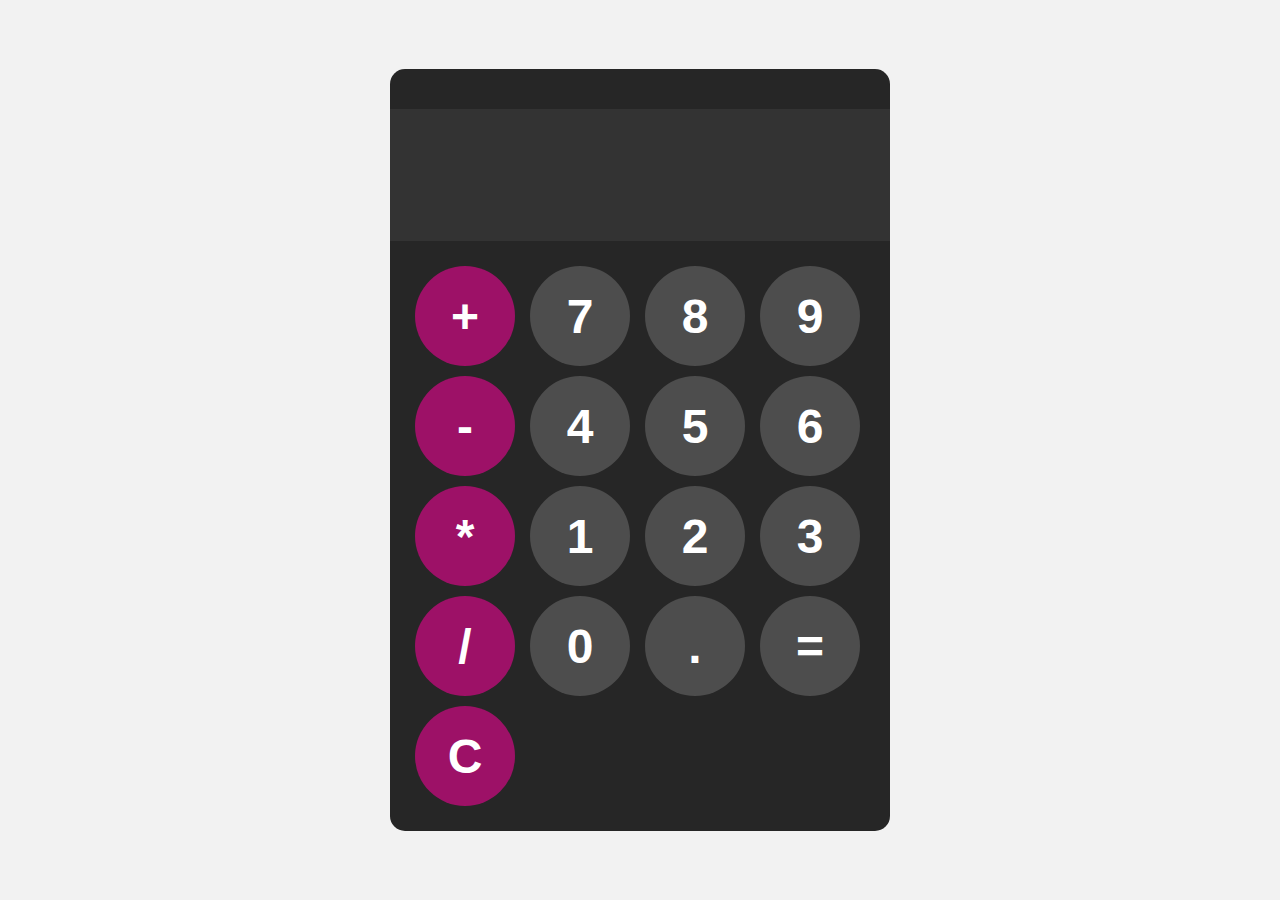
<file: index.html>
<!DOCTYPE html>
<html lang="en">
  <head>
    <meta charset="UTF-8" />
    <meta name="viewport" content="width=device-width, initial-scale=1.0" />
    <title>My-calculator</title>
    <link rel="stylesheet" href="./style.css" />
  </head>
  <body>
    <div id="calculator">
      <input id="display" readonly />
      <div id="keys">
        <button onclick="appendtoDisplay('+')" class="operator-btn">+</button>
        <button onclick="appendtoDisplay('7')">7</button>
        <button onclick="appendtoDisplay('8')">8</button>
        <button onclick="appendtoDisplay('9')">9</button>
        <button onclick="appendtoDisplay('-')" class="operator-btn">-</button>
        <button onclick="appendtoDisplay('4')">4</button>
        <button onclick="appendtoDisplay('5')">5</button>
        <button onclick="appendtoDisplay('6')">6</button>
        <button onclick="appendtoDisplay('*')" class="operator-btn">*</button>
        <button onclick="appendtoDisplay('1')">1</button>
        <button onclick="appendtoDisplay('2')">2</button>
        <button onclick="appendtoDisplay('3')">3</button>
        <button onclick="appendtoDisplay('/')" class="operator-btn">/</button>
        <button onclick="appendtoDisplay('0')">0</button>
        <button onclick="appendtoDisplay('.')">.</button>
        <button onclick="calculate()">=</button>
        <button onclick="clearDisplay()" class="operator-btn">C</button>
      </div>
    </div>

    <script src="./script.js"></script>
  </body>
</html>
</file>
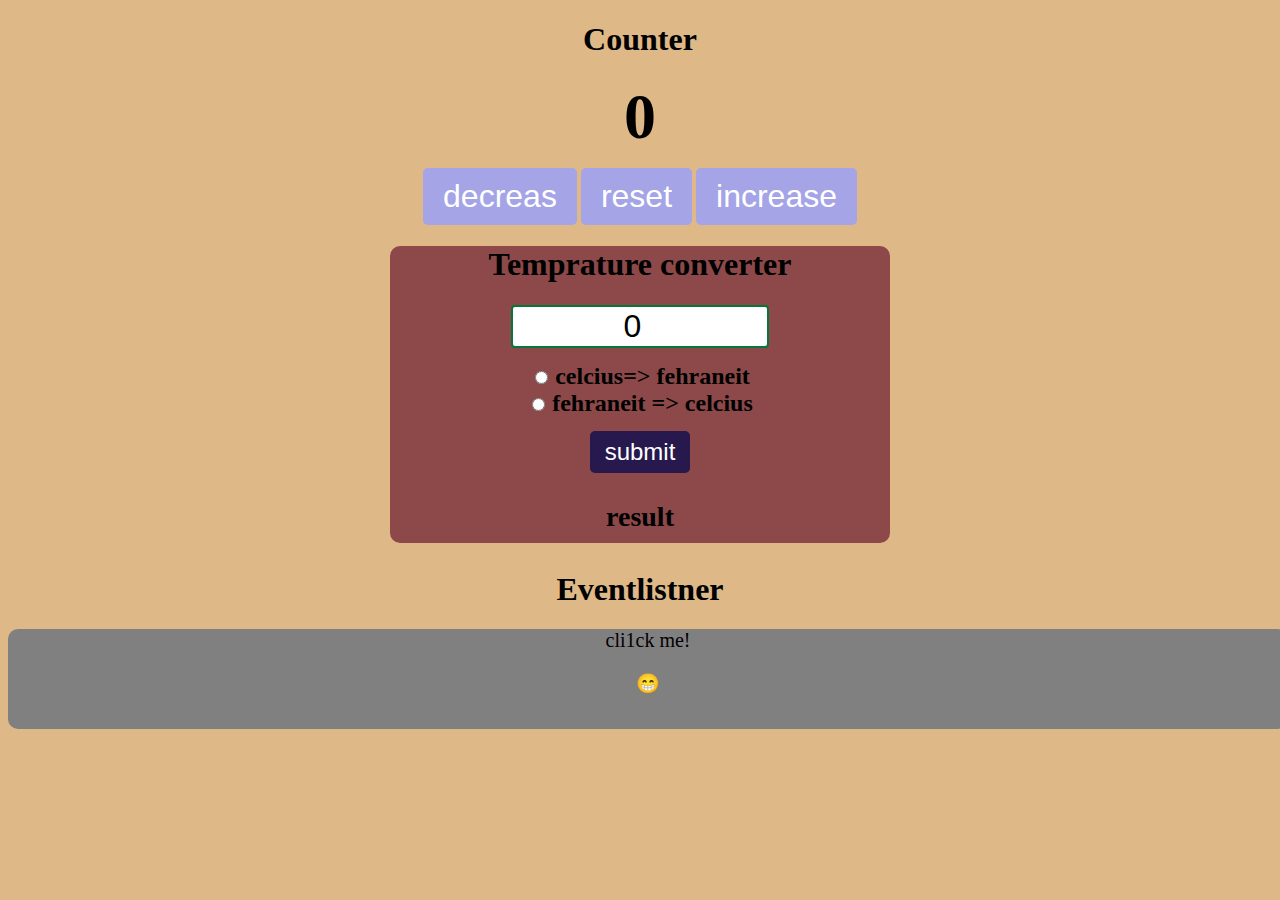
<file: index2.html>
<!DOCTYPE html>
<html lang="en">
  <head>
    <meta charset="UTF-8" />
    <meta name="viewport" content="width=device-width, initial-scale=1.0" />
    <title>My-Counter++</title>
    <link rel="stylesheet" href="./style2.css" />
  </head>
  <body>
    <div class="counter">
      <h1 id="h11">Counter</h1>
      <label for="" id="countlable">0</label>
    </div>
    <div id="btnContainer">
      <button id="dbutton" class="button">decreas</button>
      <button id="rbutton" class="button">reset</button>
      <button id="ibutton" class="button">increase</button>
    </div>
    <form>
      <h1>Temprature converter</h1>
      <input type="number" id="textbox" value="0" /><br />
      <input type="radio" id="tofahrenhite" name="unit" />

      <label for="tofahrenhite">celcius=> fehraneit</label><br />
      <input type="radio" id="tocelcius" name="unit" />

      <label for="tocelcius"> fehraneit => celcius</label><br />
      <button type="button" onclick="convert()">submit</button>
      <p id="result">result</p>
    </form>
    <h1><center>Eventlistner</center></h1>
    <div id="mybox">
      <p id="p0">cli1ck me!</p>
      <p id="p1">&#128513;</p>
    </div>
    
    </div>

    <script src="./script2.js"></script>
  </body>
</html>
</file>
<file: style.css>
body {
  margin: 0;
  display: flex;
  justify-content: center;
  align-items: center;
  height: 100vh;
  background-color: hsl(0, 0%, 95%);
}
#calculator {
  font-family: Arial, sans-serif;
  background-color: hsl(0, 0%, 15%);
  border-radius: 15px;
  max-width: 500px;
  overflow: hidden;
}
#display {
  width: 100%;
  padding: 20px;
  font-size: 5rem;
  text-align: left;
  border: none;
  background-color: hsl(0, 0%, 20%);
  color: white;
  margin-top: 40px;
}
#keys {
  display: grid;
  grid-template-columns: repeat(4, 1fr);
  gap: 10px;
  padding: 25px;
}
button {
  width: 100px;
  height: 100px;
  border-radius: 50px;
  bottom: none;
  background-color: hsl(0, 0%, 30%);
  color: white;
  font-size: 3rem;
  font-weight: bold;
  cursor: pointer;
  text-align: center;
  border: none;
}
button:hover {
  background-color: hsl(0, 0%, 40%);
}
button:active {
  background-color: hsl(0, 0%, 70%);
}
.operator-btn {
  background-color: rgba(255, 0, 157, 55%);
}
.operator-btn:hover {
  background-color: rgba(255, 0, 157, 70%);
}
.operator-btn:active {
  background-color: rgba(255, 0, 157, 95%);
}
</file>
<file: style2.css>
#countlable {
  display: block;
  text-align: center;
  font-size: 10em;
}
#btnContainer {
  text-align: center;
}

.button {
  padding: 10px 20px;
  font-size: 2em;
  color: white;
  background-color: rgb(164, 164, 231);
  border-radius: 5px;
  cursor: pointer;
  transition: background-color 0.1s;
}

.button:hover {
  background-color: rgb(105, 105, 192);
}
body {
  background-color: burlywood;
}
form {
  background-color: rgb(141, 73, 73);
  text-align: center;
  margin: auto;
  max-width: 500px;
  border-radius: 10px;
}
#textbox {
  text-align: center;
  width: 50%;
  font-size: 2em;
  border: 2px solid;
  border-color: rgb(5, 119, 57);
  border-radius: 4px;
  margin-bottom: 15px;
}

label {
  font-size: 1.5em;
  font-weight: bold;
}
button {
  margin-top: 14px;
  background-color: rgb(39, 24, 78);
  color: white;
  font-size: 1.5em;
  border: none;
  padding: 7px 15px;
  border-radius: 5px;
  cursor: pointer;
}
button:hover {
  background-color: red;
}
#result {
  font-size: 1.75em;
  font-weight: bold;
  padding-bottom: 10px;
}
#btnContainer {
  text-align: center;
}
.counter {
  text-align: center;
}
#countlable {
  font-size: 4em;
}
#mybox {
  width: 100px;
  height: 100px;
  background-color: gray;
  border-radius: 10px;
  text-align: center;
  align-items: center;
  justify-content: center;
  width: 100vw;
}
#p0 {
  font-size: 20px;
  text-align: center;
  margin-top: 20px;
}
#p1 {
  text-align: center;
  padding-bottom: 20px;
  font-size: larger;
}
/*for sliding*/
/* .slides img {
  width: 100%;
  height: 100%;
  display: none;
}
.slider {
  position: relative;
  width: 100px;
  height: 100px;
  margin: auto;
} */
</file>
